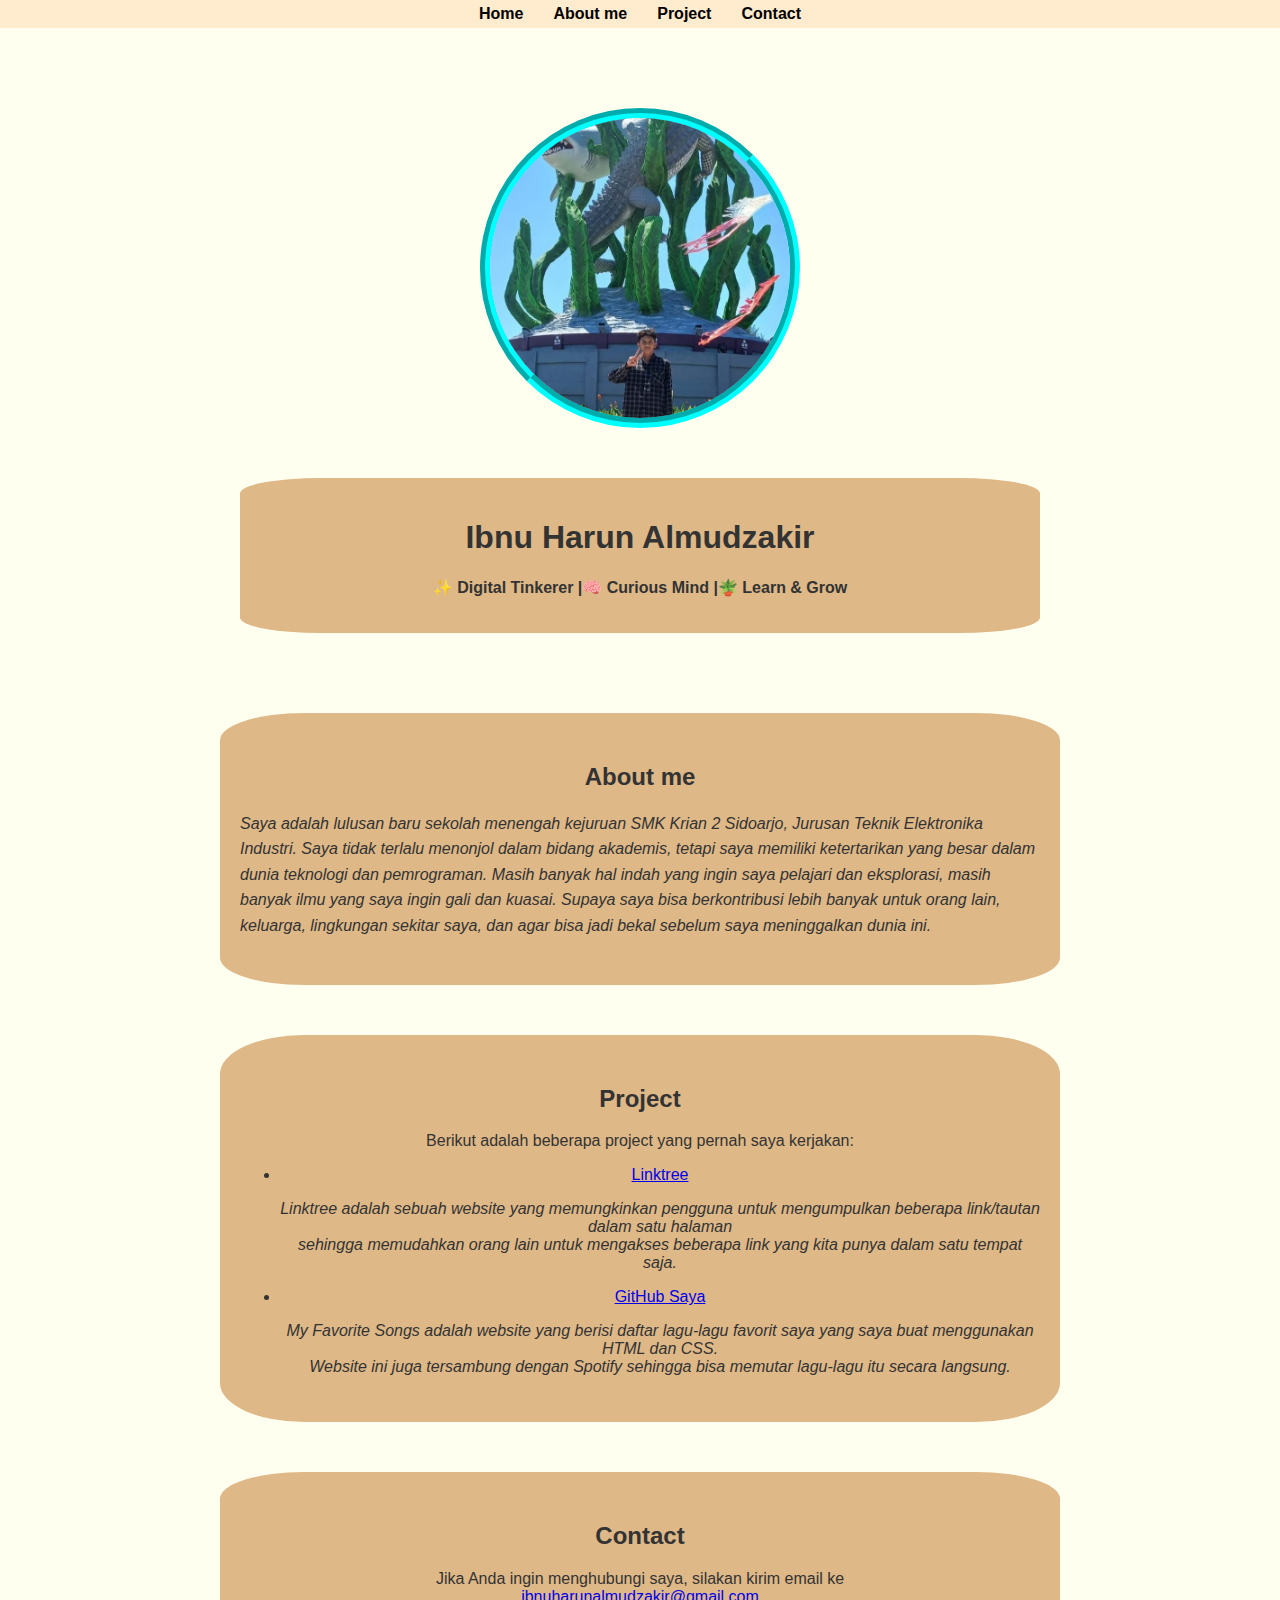
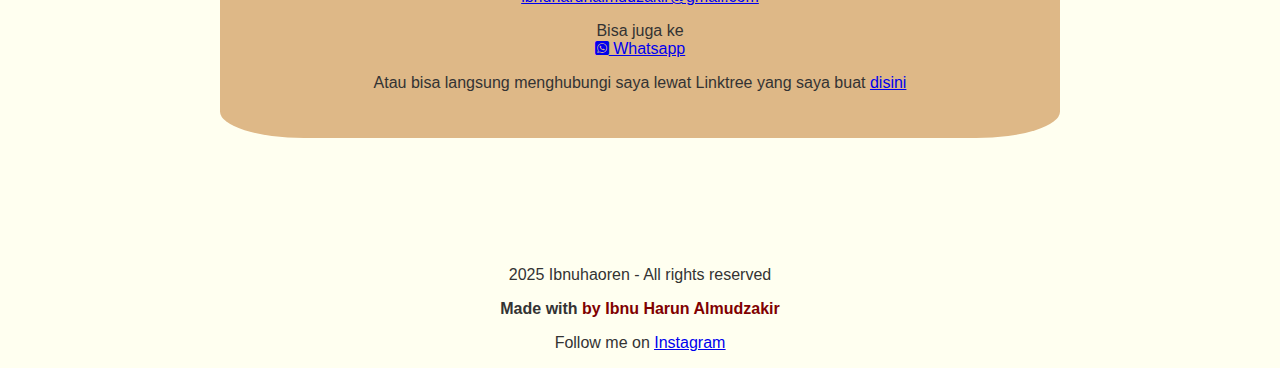
<file: index.html>
<!DOCTYPE html>
<html lang="en">
<head>
    <meta charset="UTF-8">
    <meta name="viewport" content="width=device-width, initial-scale=1.0">
    <title>Haoren Portfolio</title>
    <link rel="stylesheet" href="style.css"/>
    <link rel="stylesheet" href="https://cdnjs.cloudflare.com/ajax/libs/font-awesome/6.7.2/css/all.min.css" integrity="sha512-Evv84Mr4kqVGRNSgIGL/F/aIDqQb7xQ2vcrdIwxfjThSH8CSR7PBEakCr51Ck+w+/U6swU2Im1vVX0SVk9ABhg==" crossorigin="anonymous" referrerpolicy="no-referrer" />
</head>
<body>
    <header>
        <nav>
            <ul>
                <li><a href="#hero">Home</a></li>
                <li><a href="#about">About me</a></li>
                <li><a href="#projects">Project</a></li>
                <li><a href="#contact">Contact</a></li>
            </ul>
        </nav>
    </header>

    <main>
        <section id="hero">
            <img src="my pp 1.jpg" alt="ibnuhaoren" class="profile-pic">
            <div class="hero-title">
            <h1>Ibnu Harun Almudzakir</h1>
            <p><b>✨ Digital Tinkerer |🧠 Curious Mind |🪴 Learn & Grow</b></p>
            </div>
        </section>

        <section id="about">
            <h2>About me</h2>
            <p><i>Saya adalah lulusan baru sekolah menengah kejuruan SMK Krian 2 Sidoarjo, Jurusan Teknik Elektronika Industri.
            Saya tidak terlalu menonjol dalam bidang akademis, tetapi saya memiliki ketertarikan yang besar dalam dunia teknologi dan pemrograman.
            Masih banyak hal indah yang ingin saya pelajari dan eksplorasi, masih banyak ilmu yang saya ingin gali dan kuasai.
            Supaya saya bisa berkontribusi lebih banyak untuk orang lain, keluarga, lingkungan sekitar saya, dan agar bisa jadi bekal sebelum saya meninggalkan dunia ini.</i></p>
        </section>

        <section id="projects">
            <h2>Project</h2>
            <p>Berikut adalah beberapa project yang pernah saya kerjakan:</p>
            <ul>
                <li>
                    <a href="https://ibnuhaoren.github.io/mylink" target="_blank">Linktree</a>
                    <p><i>Linktree adalah sebuah website yang memungkinkan pengguna untuk mengumpulkan beberapa link/tautan dalam satu halaman<br>
                        sehingga memudahkan orang lain untuk mengakses beberapa link yang kita punya dalam satu tempat saja.</i></p>
                </li>
                <li>
                    <a href="https://github.com/Haoren/" target="_blank">GitHub Saya</a>
                    <p><i>My Favorite Songs adalah website yang berisi daftar lagu-lagu favorit saya yang saya buat menggunakan HTML dan CSS.<br>
                        Website ini juga tersambung dengan Spotify sehingga bisa memutar lagu-lagu itu secara langsung.</i></p>
                </li>
            </ul>
        </section>

        <section id="contact">
            <h2>Contact</h2>
            <p>Jika Anda ingin menghubungi saya, silakan kirim email ke <br>
                <a href="mailto:ibnuharunalmudzakir@gmail.com">ibnuharunalmudzakir@gmail.com</a></p>
            <p>Bisa juga ke <br>
                <a href="https://wa.me/62859180695624" target="_blank"><i class="fa-brands fa-square-whatsapp"></i> Whatsapp</a>
            </p>
            <p>Atau bisa langsung menghubungi saya lewat Linktree yang saya buat <a href="https://ibnuhaoren.github.io/mylink/" target="_blank">disini</a></p>
        </section>
    </main>

    <footer>
        <p>2025 Ibnuhaoren - All rights reserved</p>
        <p><b>Made with </b><span style="color:maroon;"><b>by Ibnu Harun Almudzakir</b></span></p>
        <p>Follow me on <a href="https://www.instagram.com/ibnuhaoren/" target="_blank"><u>Instagram</u></a></p>
    </footer>
</body>
</html>
</file>
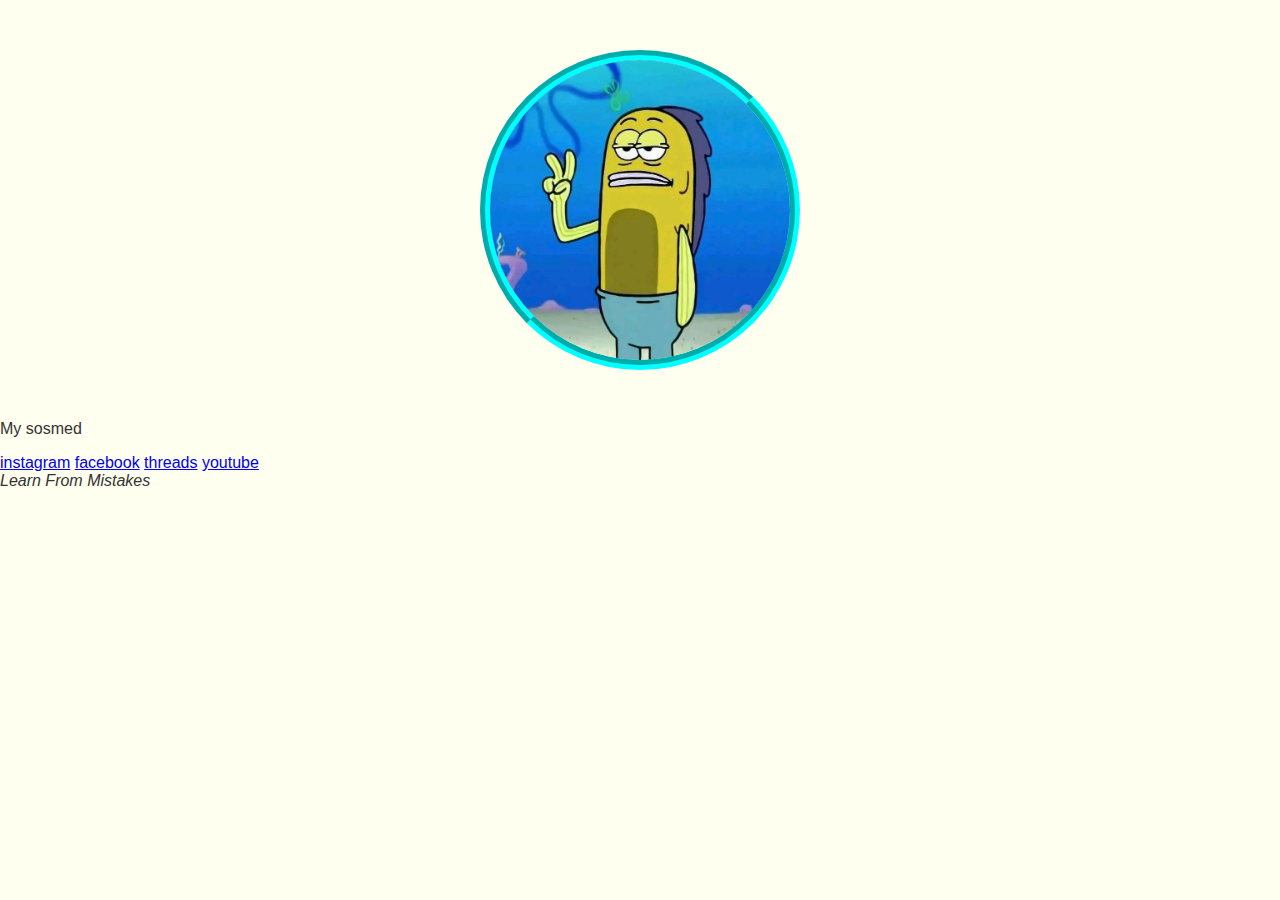
<file: ibnulink.html>
<!DOCTYPE html>
<html lang="en">
<head>
    <meta charset="UTF-8">
    <meta name="viewport" content="width=device-width, initial-scale=1.0">
    <link rel="stylesheet" href="style.css"/>
    <link rel="preconnect" href="https://fonts.googleapis.com">
<link rel="preconnect" href="https://fonts.gstatic.com" crossorigin>
<link href="https://fonts.googleapis.com/css2?family=Bebas+Neue&display=swap" rel="stylesheet">
<link
    rel="stylesheet"
    href="https://cdnjs.cloudflare.com/ajax/libs/animate.css/4.1.1/animate.min.css"
  />
    <title>ibnualmudz</title>
</head>
<body>
   <div class="container animate__animated animate__zoomIn">
    <!-- profile picture -->
   <div class="profile" >
    <img src="fishpp.jpg" alt="error image" class="animate__animated animate__pulse animate__infinite"/>
    <p class="animate__animated animate__fadeInDownBig">My sosmed</p>
   </div>

   <!-- link tree button-->
    <div class="link">
        <a href="https://instagram.com/ibnu.almudzakir" target="_blank" class="animate__animated animate__bounceInLeft animate__delay-1s">instagram</a>
        <a href="https://www.facebook.com/ibnu.harun.1293" target="_blank" class="animate__animated animate__bounceInLeft animate__delay-2s">facebook</a>
        <a href="https://threads.com/ibnu.almudzakir" target="_blank" class="animate__animated animate__bounceInLeft animate__delay-3s">threads</a>
        <a href="https://youtube.com/ibnuharunalmudzakir7633" target="_blank" class="animate__animated animate__bounceInLeft animate__delay-4s">youtube</a>
    </div>

    <!-- footer -->
     <div class="footer animate__animated animate__bounceInUp animate__delay -5s">
        <i>Learn From Mistakes</i>
     </div>
   </div>
</body>
</html>
</file>
<file: style.css>
body {
    font-family: 'Arial', sans-serif;
    margin: 0;
    padding: 0;
    scroll-behavior: smooth;
    background: ivory;
    color: #333;
}

nav {
    background: blanchedalmond;
    padding: 5px;
    position: sticky;
    top: 0;
    z-index: 100;
}

img {
    display: block;
    width: 300px;
    height: 300px;
    border-radius: 50%;
    margin: 50px auto;
    border-width: 10px;
    border-style: groove;
    border-color: cyan;
}

.hero-title{
     max-width: 850px;
    background: burlywood;
    margin: 0 auto;
    text-align: center;
    border-radius: 10%;
    padding: 20px 10px;
}


nav ul {
    display: flex;
    justify-content: center;
    margin: 0;
    padding: 0;
    list-style: none;
}

nav ul li {
    margin: 0 15px;
    font-size: medium;
    font-weight: bold;
}

nav ul li a {
    text-decoration: none;
    color: black;
}

section {
    padding: 30px 20px;
    max-width: 800px;
    margin: 0 auto;
}

#about,
#projects,
#contact {
    background: burlywood;
    margin-top: 50px;
    border-radius: 10%;
    text-align: center;
}

#about p {
    font-size: 16px;
    line-height: 1.6;
    text-align: left;
}

footer {
    text-align: center;
    margin-top: 10%;
}

/* media query buat layar ponsel */

@media screen and (max-width: 768px) {
    nav ul {
        flex-direction: column;
        align-items: center;
        padding: 10px 0;
    }

    #hero {
        padding: 10px 5px;
        margin-bottom: 20px;
    }

    #hero img {
        width: 200px;
        height: 200px;
        margin-top: 8px;
        margin-bottom: 8px;
    }

    .hero-title {
        max-width: 95%;
        padding: 8px 4px;
        border-radius: 10px;
    }

    .hero-title h1 {
        font-size: 1.1em;
        margin-bottom: 4px;
    }

    .hero-title p {
        font-size: 0.9em;
        line-height: 1.3;
        margin-top: 0;
    }

    section {
        padding: 10px 3px;
        max-width: 99%;
        margin: 0 auto 15px auto;
    }

    #about,
    #projects,
    #contact {
        padding: 10px 3px;
        max-width: 99%;
        margin: 10px auto;
        border-radius: 8px;
    }

    #about p {
        font-size: 0.95em;
        line-height: 1.5;
        text-align: left;
    }

    footer {
        margin-top: 15px;
        padding: 8px;
        font-size: 0.9em;
    }
}
</file>
